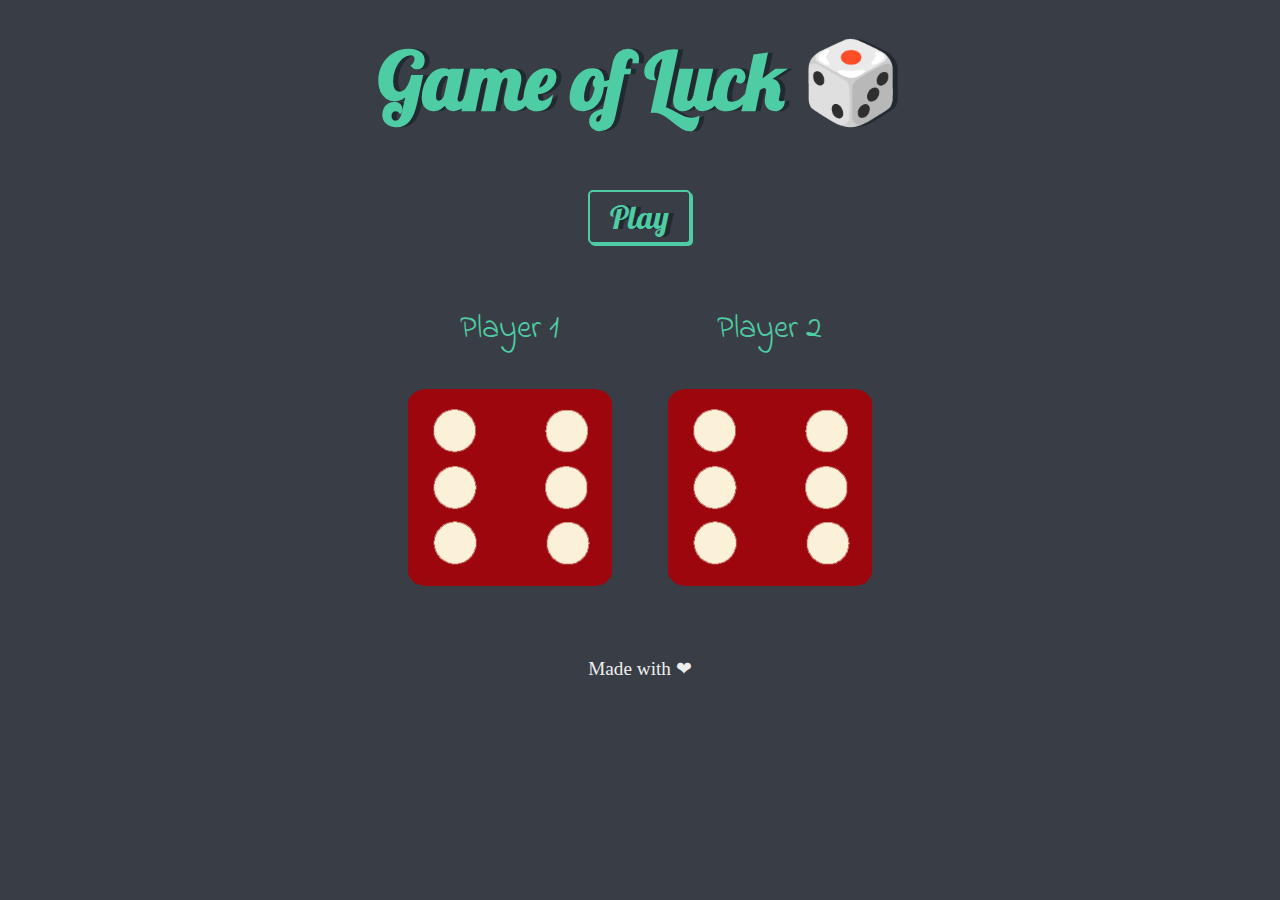
<file: index.html>
<!DOCTYPE html>
<html lang="en" dir="ltr">
  <head>
    <meta charset="utf-8" />
    <title>Dicee</title>
    <link rel="stylesheet" href="styles.css" />
    <link
      href="https://fonts.googleapis.com/css?family=Indie+Flower|Lobster"
      rel="stylesheet"
    />
  </head>
  <body>
    <div class="container">
      <h1>Refresh Me</h1>
      <button class="play-btn">Play</button>
      <br />

      <div class="dice">
        <p>Player 1</p>
        <img class="img1" src="images/dice6.png" />
      </div>

      <div class="dice">
        <p>Player 2</p>
        <img class="img2" src="images/dice6.png" />
      </div>
    </div>
    <script src="index.js"></script>
  </body>

  <footer>
    <a href="https://www.github.com/AshwinJharia" target="_blank"
      >Made with ❤</a
    >
  </footer>
</html>
</file>
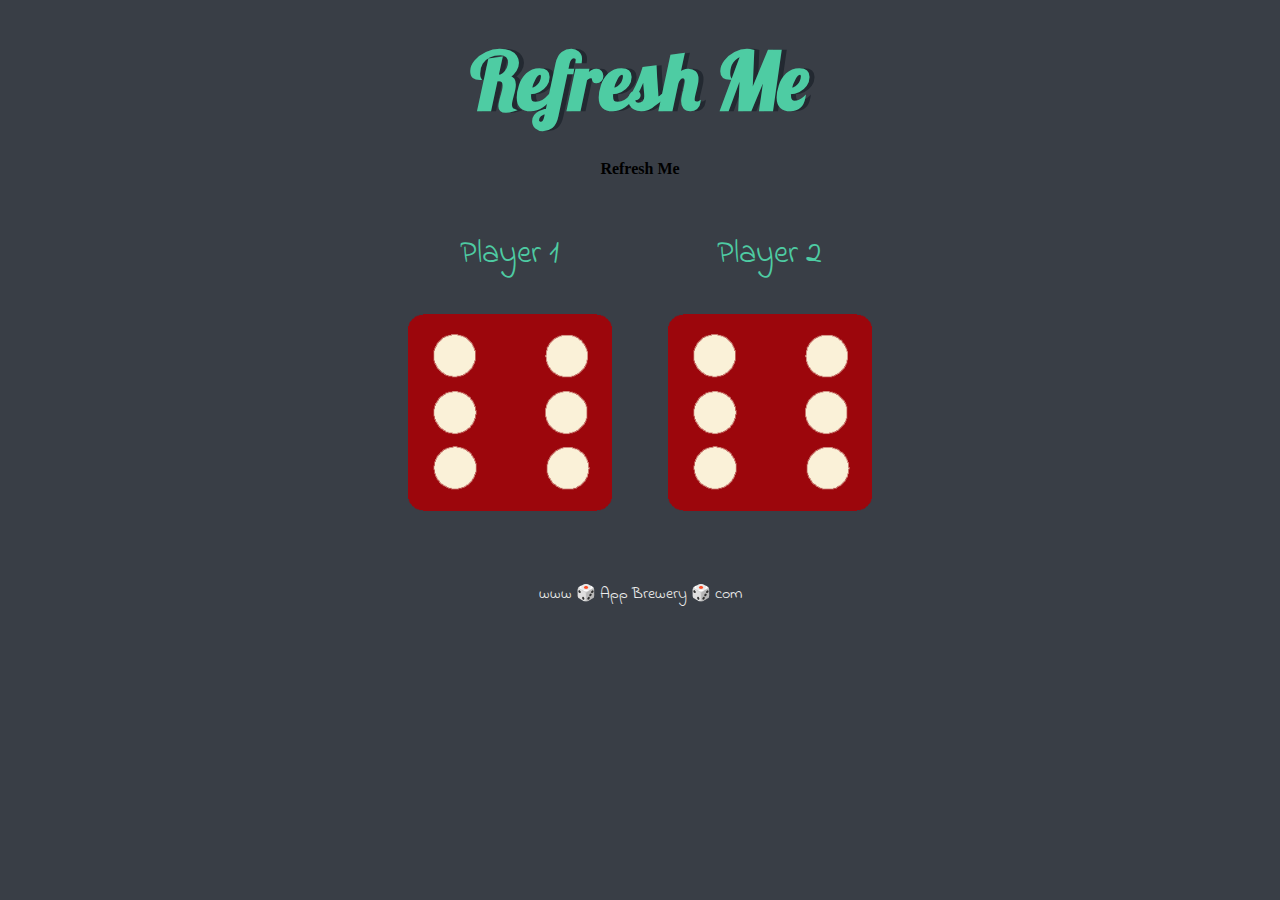
<file: dicee.html>
<!DOCTYPE html>
<html lang="en" dir="ltr">
  <head>
    <meta charset="utf-8" />
    <title>Dicee</title>
    <link rel="stylesheet" href="styles.css" />
    <link
      href="https://fonts.googleapis.com/css?family=Indie+Flower|Lobster"
      rel="stylesheet"
    />
  </head>
  <body>
    <div class="container">
      <h1>Refresh Me</h1>
      <h4>Refresh Me</h4>

      <div class="dice">
        <p>Player 1</p>
        <img class="img1" src="images/dice6.png" />
      </div>

      <div class="dice">
        <p>Player 2</p>
        <img class="img2" src="images/dice6.png" />
      </div>
    </div>
    <script src="index.js"></script>
  </body>

  <footer>www 🎲 App Brewery 🎲 com</footer>
</html>
</file>
<file: styles.css>
.container {
  width: 70%;
  margin: auto;
  text-align: center;
}

.dice {
  text-align: center;
  display: inline-block;
}

body {
  background-color: #393e46;
}

h1 {
  margin: 30px;
  font-family: "Lobster", cursive;
  text-shadow: 5px 0 #232931;
  font-size: 5rem;
  color: #4ecca3;
}
.play-btn {
  margin: 30px;
  font-family: "Lobster", cursive;
  text-shadow: 5px 0 #232931;
  font-size: 2rem;
  color: #4ecca3;
  background-color: #393e46;
  border: 2px solid #4ecca3;
  padding: 5px 20px;
  box-shadow: 2px 2px #4ecca3;
  border-radius: 5px;
}

.play-btn:hover {
  box-shadow: 4px 4px white;
  border-color: white;
  color: white;
}

.play-btn:focus {
  box-shadow: 2px 2px white;
  transform: translate(3px, 3px);
}

p {
  font-size: 2rem;
  color: #4ecca3;
  font-family: "Indie Flower", cursive;
}

img {
  width: 80%;
}

footer {
  margin-top: 5%;
  color: #eeeeee;
  text-align: center;
  font-family: "Indie Flower", cursive;
}

a {
  margin-top: 5%;
  color: #eeeeee;
  text-align: center;
  font-family: cursive;
  font-size: 1.2rem;
  text-decoration: none;
}

a:hover {
  text-decoration: underline;
}
</file>
